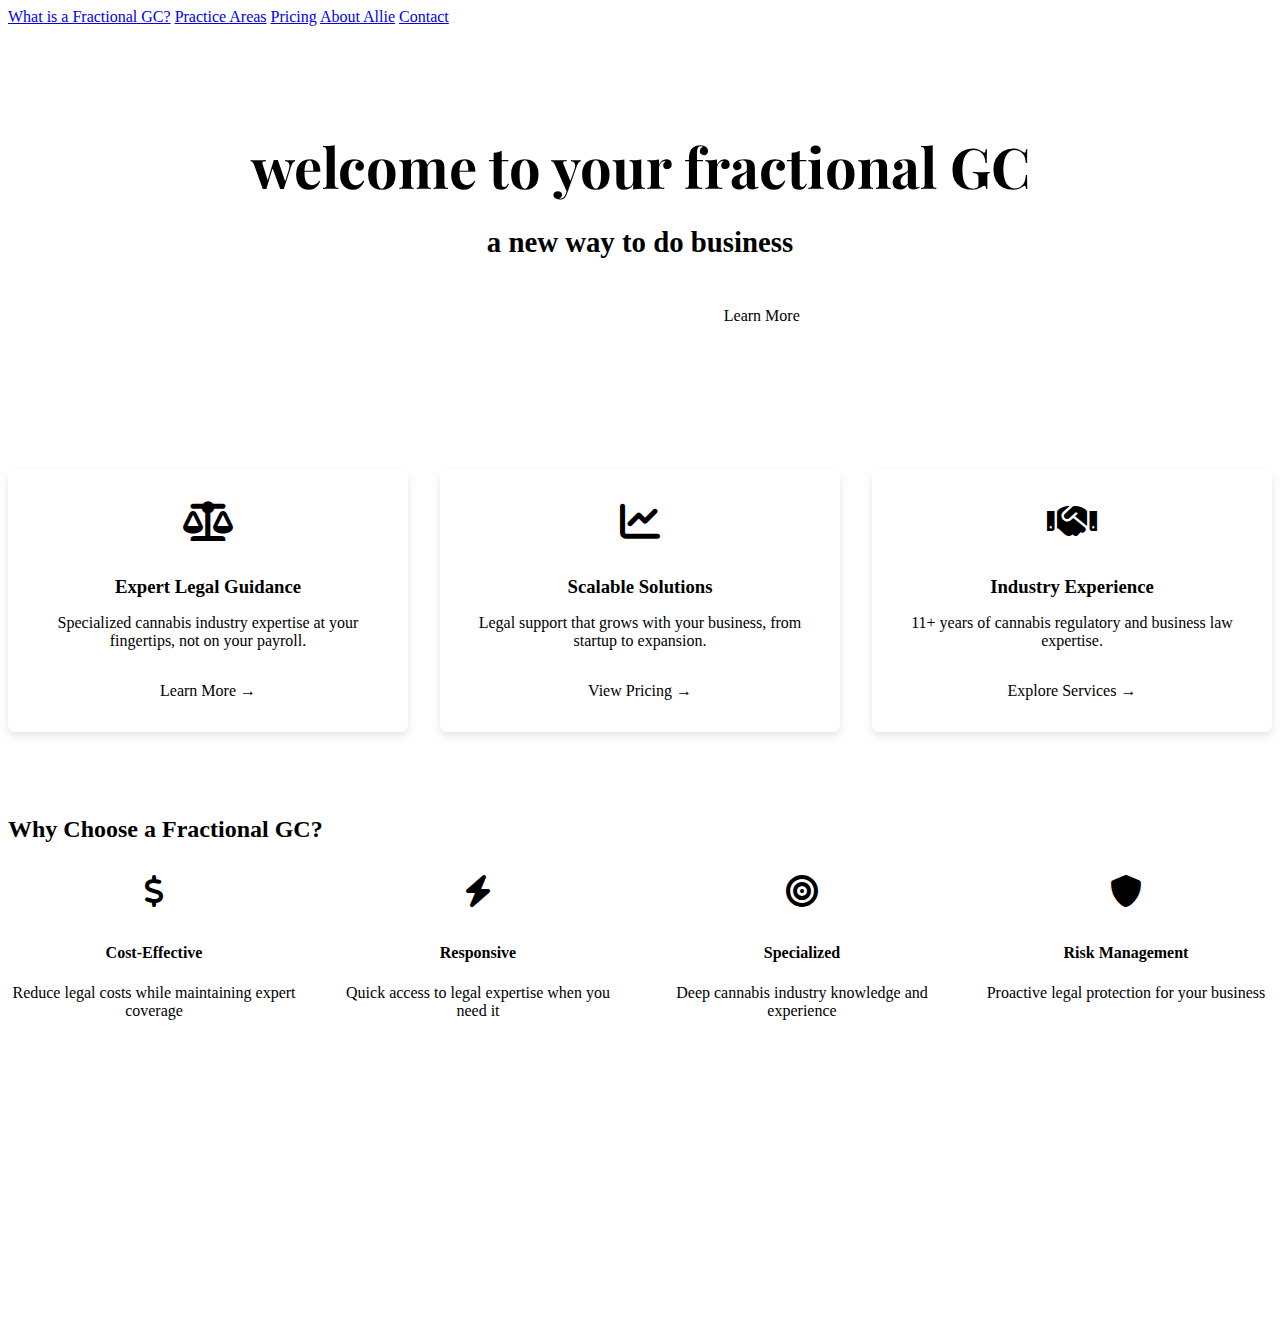
<file: index.html>
<!DOCTYPE html>
<html lang="en">
<head>
    <meta charset="UTF-8">
    <meta name="viewport" content="width=device-width, initial-scale=1.0">
    <title>Your Fractional GC | A New Way to Do Business</title>
    <link rel="stylesheet" href="styles.css">
    <link href="https://fonts.googleapis.com/css2?family=Montserrat:wght@400;500;600&family=Playfair+Display:wght@700&display=swap" rel="stylesheet">
    <link rel="stylesheet" href="https://cdnjs.cloudflare.com/ajax/libs/font-awesome/6.0.0/css/all.min.css">
</head>
<body>
    <nav class="nav-container">
        <div class="nav-links">
            <a href="what-is-gc.html">What is a Fractional GC?</a>
            <a href="practice-areas.html">Practice Areas</a>
            <a href="pricing.html">Pricing</a>
            <a href="about.html">About Allie</a>
            <a href="contact.html">Contact</a>
        </div>
    </nav>

    <div class="hero">
        <div class="hero-content">
            <h1>welcome to your fractional GC</h1>
            <h2>a new way to do business</h2>
            <div class="cta-buttons">
                <a href="contact.html" class="cta-button primary">Schedule a Consultation</a>
                <a href="what-is-gc.html" class="cta-button secondary">Learn More</a>
            </div>
        </div>
    </div>

    <div class="container">
        <div class="featured-sections">
            <div class="feature-card">
                <i class="fas fa-balance-scale"></i>
                <h3>Expert Legal Guidance</h3>
                <p>Specialized cannabis industry expertise at your fingertips, not on your payroll.</p>
                <a href="what-is-gc.html" class="learn-more">Learn More →</a>
            </div>

            <div class="feature-card">
                <i class="fas fa-chart-line"></i>
                <h3>Scalable Solutions</h3>
                <p>Legal support that grows with your business, from startup to expansion.</p>
                <a href="pricing.html" class="learn-more">View Pricing →</a>
            </div>

            <div class="feature-card">
                <i class="fas fa-handshake"></i>
                <h3>Industry Experience</h3>
                <p>11+ years of cannabis regulatory and business law expertise.</p>
                <a href="practice-areas.html" class="learn-more">Explore Services →</a>
            </div>
        </div>

        <div class="content-section">
            <h2>Why Choose a Fractional GC?</h2>
            <div class="benefits-grid">
                <div class="benefit-item">
                    <i class="fas fa-dollar-sign"></i>
                    <h4>Cost-Effective</h4>
                    <p>Reduce legal costs while maintaining expert coverage</p>
                </div>
                <div class="benefit-item">
                    <i class="fas fa-bolt"></i>
                    <h4>Responsive</h4>
                    <p>Quick access to legal expertise when you need it</p>
                </div>
                <div class="benefit-item">
                    <i class="fas fa-bullseye"></i>
                    <h4>Specialized</h4>
                    <p>Deep cannabis industry knowledge and experience</p>
                </div>
                <div class="benefit-item">
                    <i class="fas fa-shield-alt"></i>
                    <h4>Risk Management</h4>
                    <p>Proactive legal protection for your business</p>
                </div>
            </div>
        </div>
    </div>

    <footer>
        <div class="footer-content">
            <div class="footer-links">
                <a href="https://www.linkedin.com/in/allie-deangelis-0b26b421/" target="_blank">
                    <i class="fab fa-linkedin"></i>
                </a>
                <a href="https://www.instagram.com/YourHandle" target="_blank">
                    <i class="fab fa-instagram"></i>
                </a>
            </div>
            <div class="footer-contact">
                <p><i class="fas fa-envelope"></i> allie.deangelis@outlook.com</p>
                <p><i class="fas fa-phone"></i> (508) 733-4477</p>
            </div>
            <div class="footer-legal">
                <p>&copy; 2025 Fractional GC Services. All rights reserved.</p>
            </div>
        </div>
    </footer>
</body>
</html>
</file>
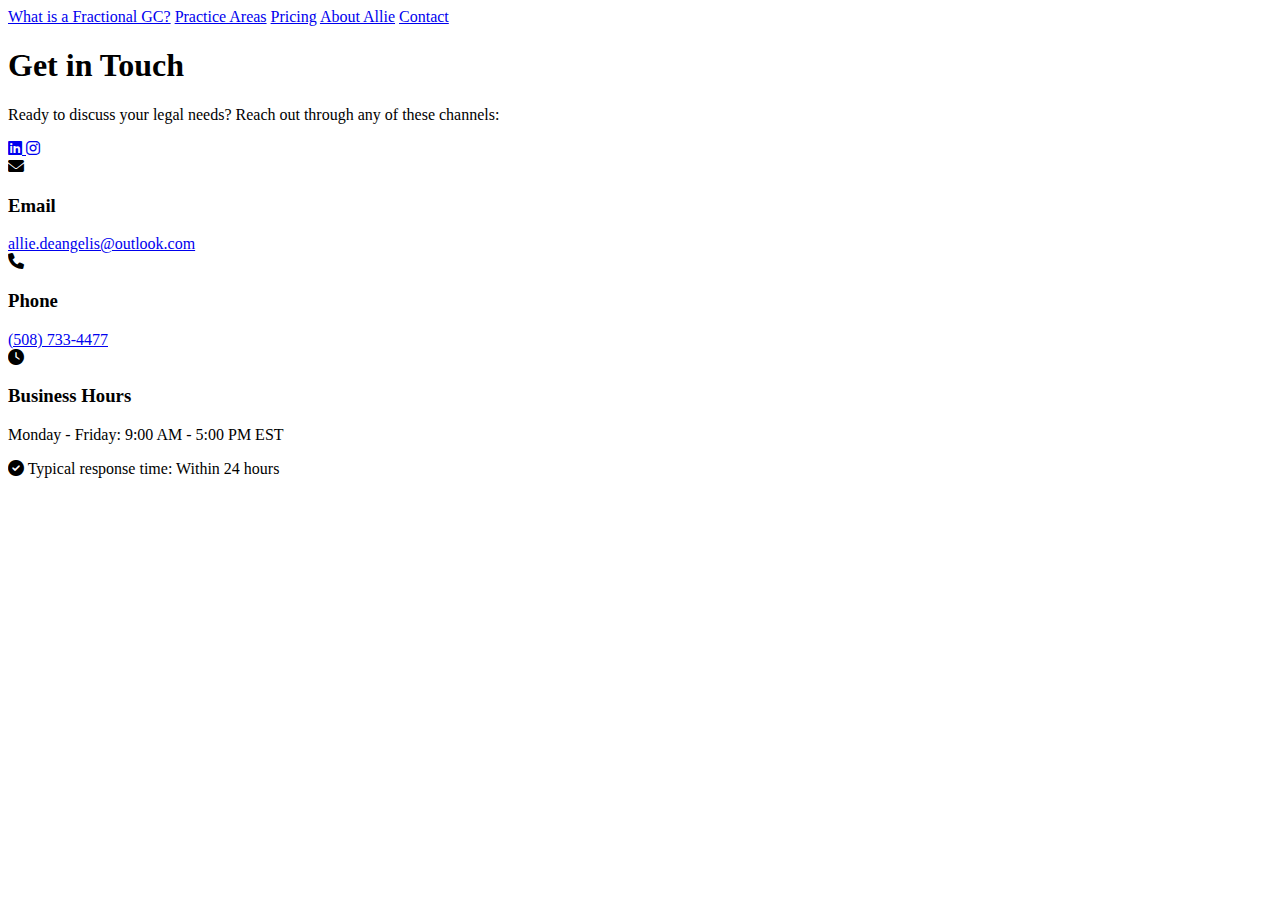
<file: contact.html>
<!DOCTYPE html>
<html lang="en">
<head>
    <meta charset="UTF-8">
    <meta name="viewport" content="width=device-width, initial-scale=1.0">
    <title>Contact | Your Fractional GC</title>
    <link rel="stylesheet" href="styles.css">
    <link href="https://fonts.googleapis.com/css2?family=Montserrat:wght@400;500;600&family=Playfair+Display:wght@700&display=swap" rel="stylesheet">
    <!-- Font Awesome for icons -->
    <link rel="stylesheet" href="https://cdnjs.cloudflare.com/ajax/libs/font-awesome/6.0.0/css/all.min.css">
</head>
<body>
    <nav class="nav-container">
        <div class="nav-links">
            <a href="what-is-gc.html">What is a Fractional GC?</a>
            <a href="practice-areas.html">Practice Areas</a>
            <a href="pricing.html">Pricing</a>
            <a href="about.html">About Allie</a>
            <a href="contact.html">Contact</a>
        </div>
    </nav>
    
    <div class="container">
        <div class="content-section">
            <h1>Get in Touch</h1>
            <p class="text-center">Ready to discuss your legal needs? Reach out through any of these channels:</p>

            <div class="social-links">
                <a href="https://www.linkedin.com/in/allie-deangelis-0b26b421/" target="_blank" title="LinkedIn">
                    <i class="fab fa-linkedin"></i>
                </a>
                <a href="https://www.instagram.com/YourHandle" target="_blank" title="Instagram">
                    <i class="fab fa-instagram"></i>
                </a>
            </div>

            <div class="contact-container">
                <div class="contact-method">
                    <i class="fas fa-envelope"></i>
                    <div>
                        <h3>Email</h3>
                        <a href="mailto:allie.deangelis@outlook.com">allie.deangelis@outlook.com</a>
                    </div>
                </div>

                <div class="contact-method">
                    <i class="fas fa-phone"></i>
                    <div>
                        <h3>Phone</h3>
                        <a href="tel:+15087334477">(508) 733-4477</a>
                    </div>
                </div>

                <div class="contact-method">
                    <i class="fas fa-clock"></i>
                    <div>
                        <h3>Business Hours</h3>
                        <p>Monday - Friday: 9:00 AM - 5:00 PM EST</p>
                    </div>
                </div>
            </div>

            <div class="response-time">
                <p class="text-center">
                    <i class="fas fa-check-circle"></i>
                    Typical response time: Within 24 hours
                </p>
            </div>
        </div>
    </div>
</body>
</html>
</file>
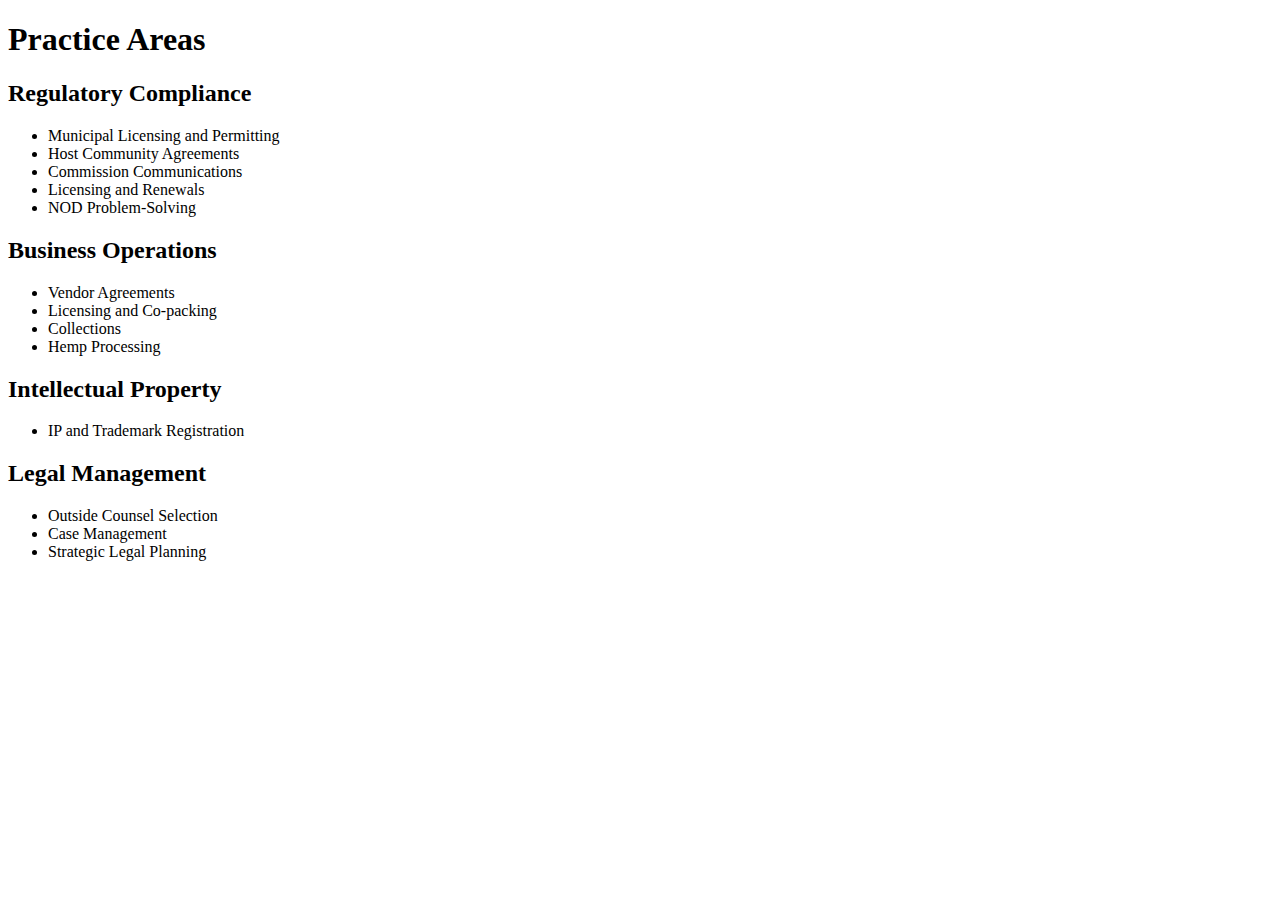
<file: practice-areas.html>
<!DOCTYPE html>
<html lang="en">
<head>
    <meta charset="UTF-8">
    <meta name="viewport" content="width=device-width, initial-scale=1.0">
    <title>Practice Areas | Your Fractional GC</title>
    <link rel="stylesheet" href="styles.css">
    <link href="https://fonts.googleapis.com/css2?family=Montserrat:wght@400;500;600&family=Playfair+Display:wght@700&display=swap" rel="stylesheet">
</head>
<body>
    <nav class="nav-container">
        <!-- Same navigation as before -->
    </nav>
    
    <div class="container">
        <div class="content-section">
            <h1>Practice Areas</h1>
            
            <div class="practice-area">
                <h2>Regulatory Compliance</h2>
                <ul>
                    <li>Municipal Licensing and Permitting</li>
                    <li>Host Community Agreements</li>
                    <li>Commission Communications</li>
                    <li>Licensing and Renewals</li>
                    <li>NOD Problem-Solving</li>
                </ul>
            </div>

            <div class="practice-area">
                <h2>Business Operations</h2>
                <ul>
                    <li>Vendor Agreements</li>
                    <li>Licensing and Co-packing</li>
                    <li>Collections</li>
                    <li>Hemp Processing</li>
                </ul>
            </div>

            <div class="practice-area">
                <h2>Intellectual Property</h2>
                <ul>
                    <li>IP and Trademark Registration</li>
                </ul>
            </div>

            <div class="practice-area">
                <h2>Legal Management</h2>
                <ul>
                    <li>Outside Counsel Selection</li>
                    <li>Case Management</li>
                    <li>Strategic Legal Planning</li>
                </ul>
            </div>
        </div>
    </div>
</body>
</html>
</file>
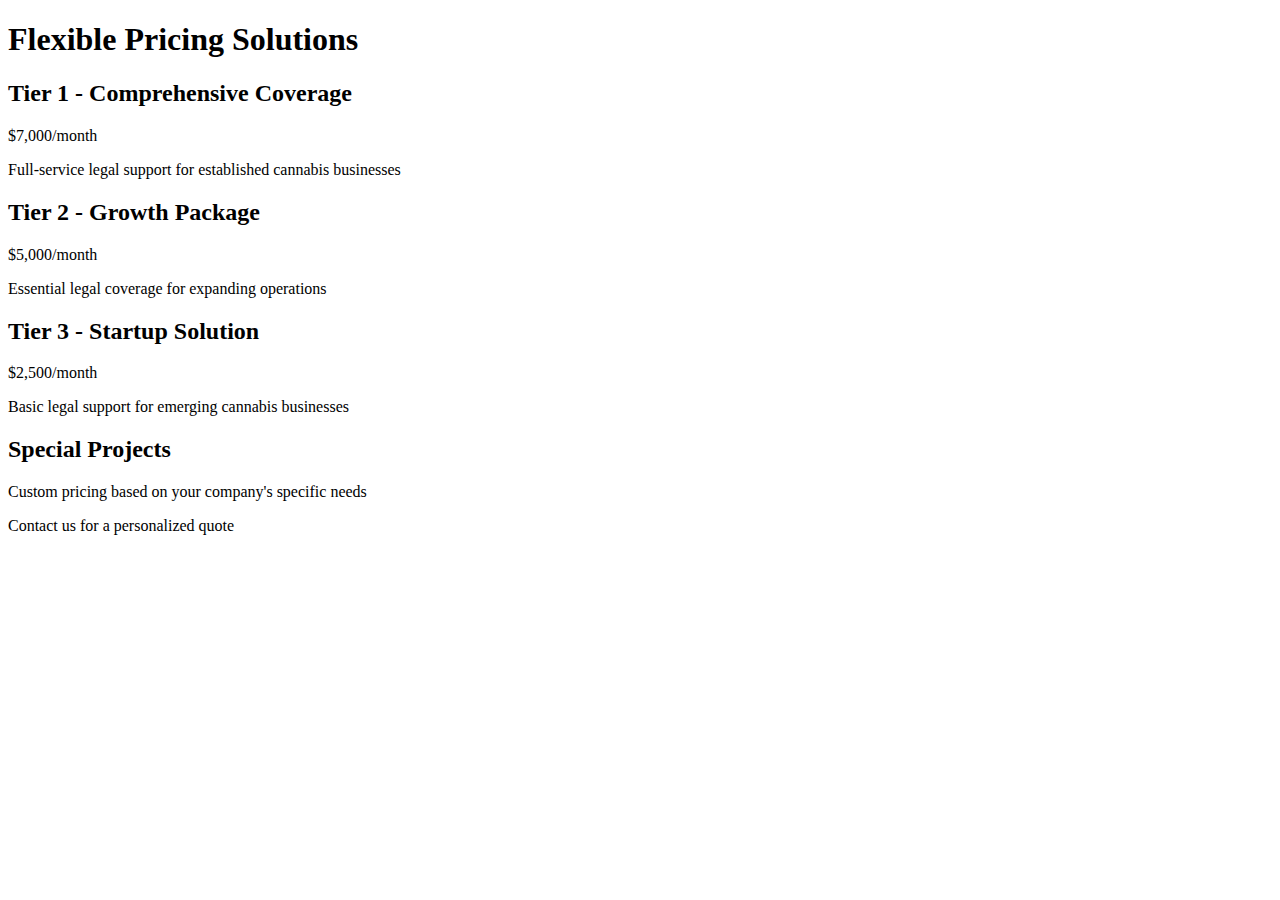
<file: pricing.html>
<!DOCTYPE html>
<html lang="en">
<head>
    <meta charset="UTF-8">
    <meta name="viewport" content="width=device-width, initial-scale=1.0">
    <title>Pricing | Your Fractional GC</title>
    <link rel="stylesheet" href="styles.css">
    <link href="https://fonts.googleapis.com/css2?family=Montserrat:wght@400;500;600&family=Playfair+Display:wght@700&display=swap" rel="stylesheet">
</head>
<body>
    <nav class="nav-container">
        <!-- Same navigation as index.html -->
    </nav>
    
    <div class="container">
        <div class="content-section">
            <h1>Flexible Pricing Solutions</h1>
            
            <div class="pricing-tier">
                <h2>Tier 1 - Comprehensive Coverage</h2>
                <p class="price">$7,000/month</p>
                <p>Full-service legal support for established cannabis businesses</p>
            </div>

            <div class="pricing-tier">
                <h2>Tier 2 - Growth Package</h2>
                <p class="price">$5,000/month</p>
                <p>Essential legal coverage for expanding operations</p>
            </div>

            <div class="pricing-tier">
                <h2>Tier 3 - Startup Solution</h2>
                <p class="price">$2,500/month</p>
                <p>Basic legal support for emerging cannabis businesses</p>
            </div>

            <div class="special-projects">
                <h2>Special Projects</h2>
                <p>Custom pricing based on your company's specific needs</p>
                <p>Contact us for a personalized quote</p>
            </div>
        </div>
    </div>
</body>
</html>
</file>
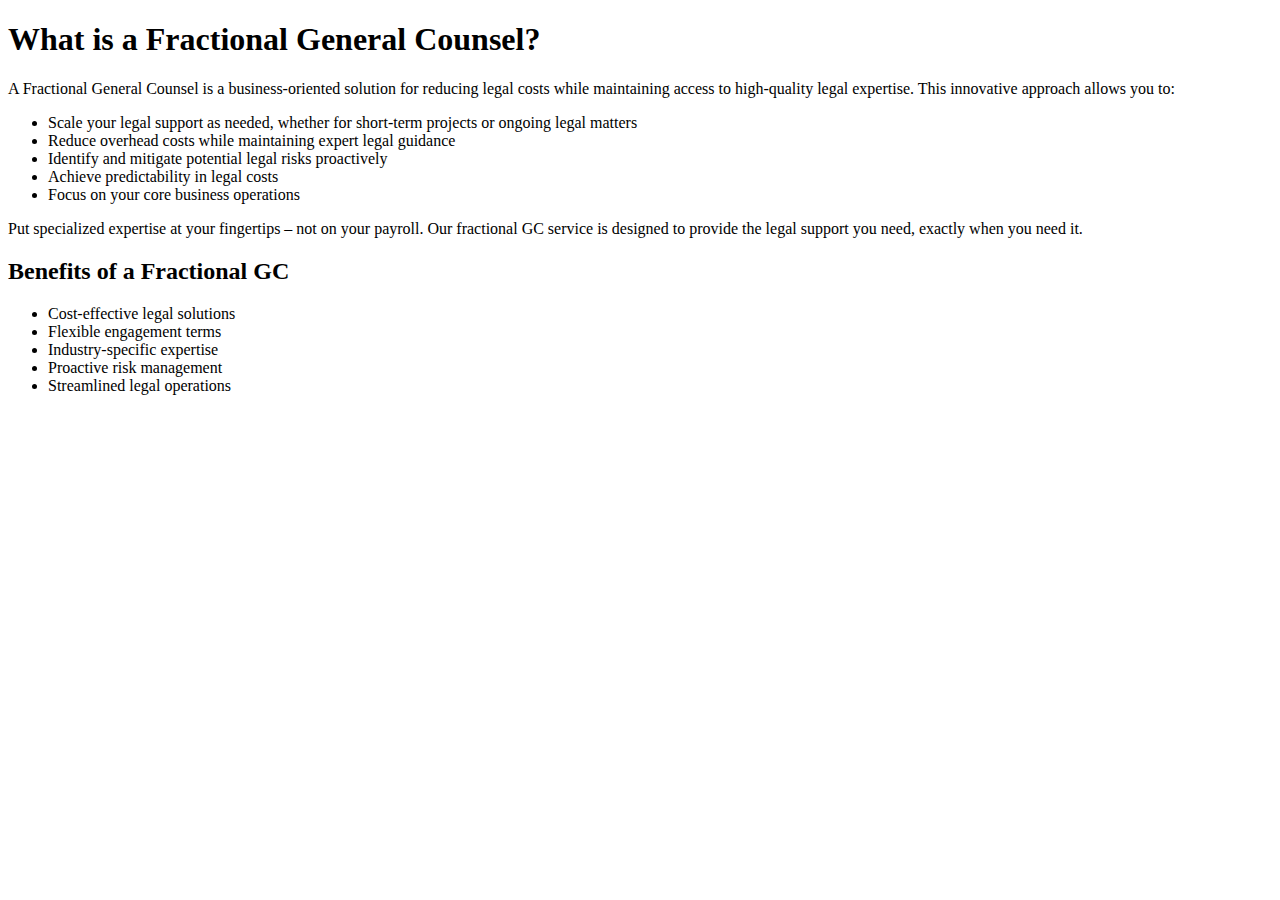
<file: what-is-gc.html>
<!DOCTYPE html>
<html lang="en">
<head>
    <meta charset="UTF-8">
    <meta name="viewport" content="width=device-width, initial-scale=1.0">
    <title>What is a Fractional GC? | Your Fractional GC</title>
    <link rel="stylesheet" href="styles.css">
    <link href="https://fonts.googleapis.com/css2?family=Montserrat:wght@400;500;600&family=Playfair+Display:wght@700&display=swap" rel="stylesheet">
</head>
<body>
    <nav class="nav-container">
        <!-- Same navigation as index.html -->
    </nav>
    
    <div class="container">
        <div class="content-section">
            <h1>What is a Fractional General Counsel?</h1>
            
            <p>A Fractional General Counsel is a business-oriented solution for reducing legal costs while maintaining access to high-quality legal expertise. This innovative approach allows you to:</p>
            
            <ul>
                <li>Scale your legal support as needed, whether for short-term projects or ongoing legal matters</li>
                <li>Reduce overhead costs while maintaining expert legal guidance</li>
                <li>Identify and mitigate potential legal risks proactively</li>
                <li>Achieve predictability in legal costs</li>
                <li>Focus on your core business operations</li>
            </ul>

            <p>Put specialized expertise at your fingertips – not on your payroll. Our fractional GC service is designed to provide the legal support you need, exactly when you need it.</p>

            <h2>Benefits of a Fractional GC</h2>
            <ul>
                <li>Cost-effective legal solutions</li>
                <li>Flexible engagement terms</li>
                <li>Industry-specific expertise</li>
                <li>Proactive risk management</li>
                <li>Streamlined legal operations</li>
            </ul>
        </div>
    </div>
</body>
</html>
</file>
<file: styles.css>
/* Add these styles to your existing styles.css file */

.hero {
    background-color: var(--light-pink);
    padding: 4rem 0;
    text-align: center;
    position: relative;
    overflow: hidden;
}

.hero-content {
    max-width: 800px;
    margin: 0 auto;
    padding: 0 2rem;
}

.hero h1 {
    font-size: 3.5rem;
    color: var(--dark-green);
    font-family: 'Playfair Display', serif;
    margin-bottom: 1rem;
}

.hero h2 {
    font-size: 1.8rem;
    color: var(--sage-green);
    margin-bottom: 2rem;
}

.cta-buttons {
    display: flex;
    justify-content: center;
    gap: 1.5rem;
    margin-top: 2rem;
}

.cta-button {
    padding: 1rem 2rem;
    border-radius: 4px;
    text-decoration: none;
    font-weight: 500;
    transition: all 0.3s ease;
}

.cta-button.primary {
    background-color: var(--sage-green);
    color: white;
}

.cta-button.secondary {
    background-color: white;
    color: var(--sage-green);
    border: 2px solid var(--sage-green);
}

.featured-sections {
    display: grid;
    grid-template-columns: repeat(auto-fit, minmax(280px, 1fr));
    gap: 2rem;
    padding: 4rem 0;
}

.feature-card {
    background-color: white;
    padding: 2rem;
    border-radius: 8px;
    box-shadow: 0 4px 8px rgba(0,0,0,0.1);
    text-align: center;
    transition: transform 0.3s ease;
}

.feature-card:hover {
    transform: translateY(-5px);
}

.feature-card i {
    font-size: 2.5rem;
    color: var(--sage-green);
    margin-bottom: 1rem;
}

.feature-card h3 {
    color: var(--dark-green);
    margin-bottom: 1rem;
}

.learn-more {
    color: var(--sage-green);
    text-decoration: none;
    font-weight: 500;
    display: inline-block;
    margin-top: 1rem;
}

.benefits-grid {
    display: grid;
    grid-template-columns: repeat(auto-fit, minmax(200px, 1fr));
    gap: 2rem;
    margin-top: 2rem;
}

.benefit-item {
    text-align: center;
}

.benefit-item i {
    font-size: 2rem;
    color: var(--sage-green);
    margin-bottom: 1rem;
}

footer {
    background-color: var(--sage-green);
    color: white;
    padding: 2rem 0;
    margin-top: 4rem;
}

.footer-content {
    max-width: 1200px;
    margin: 0 auto;
    padding: 0 2rem;
    text-align: center;
}

.footer-links {
    margin-bottom: 1.5rem;
}

.footer-links a {
    color: white;
    font-size: 1.5rem;
    margin: 0 1rem;
}

.footer-contact {
    margin-bottom: 1.5rem;
}

.footer-contact p {
    margin: 0.5rem 0;
}

.footer-legal {
    font-size: 0.9rem;
    opacity: 0.8;
}

@media (max-width: 768px) {
    .hero h1 {
        font-size: 2.5rem;
    }

    .hero h2 {
        font-size: 1.5rem;
    }

    .cta-buttons {
        flex-direction: column;
        align-items: center;
    }
}
</file>
